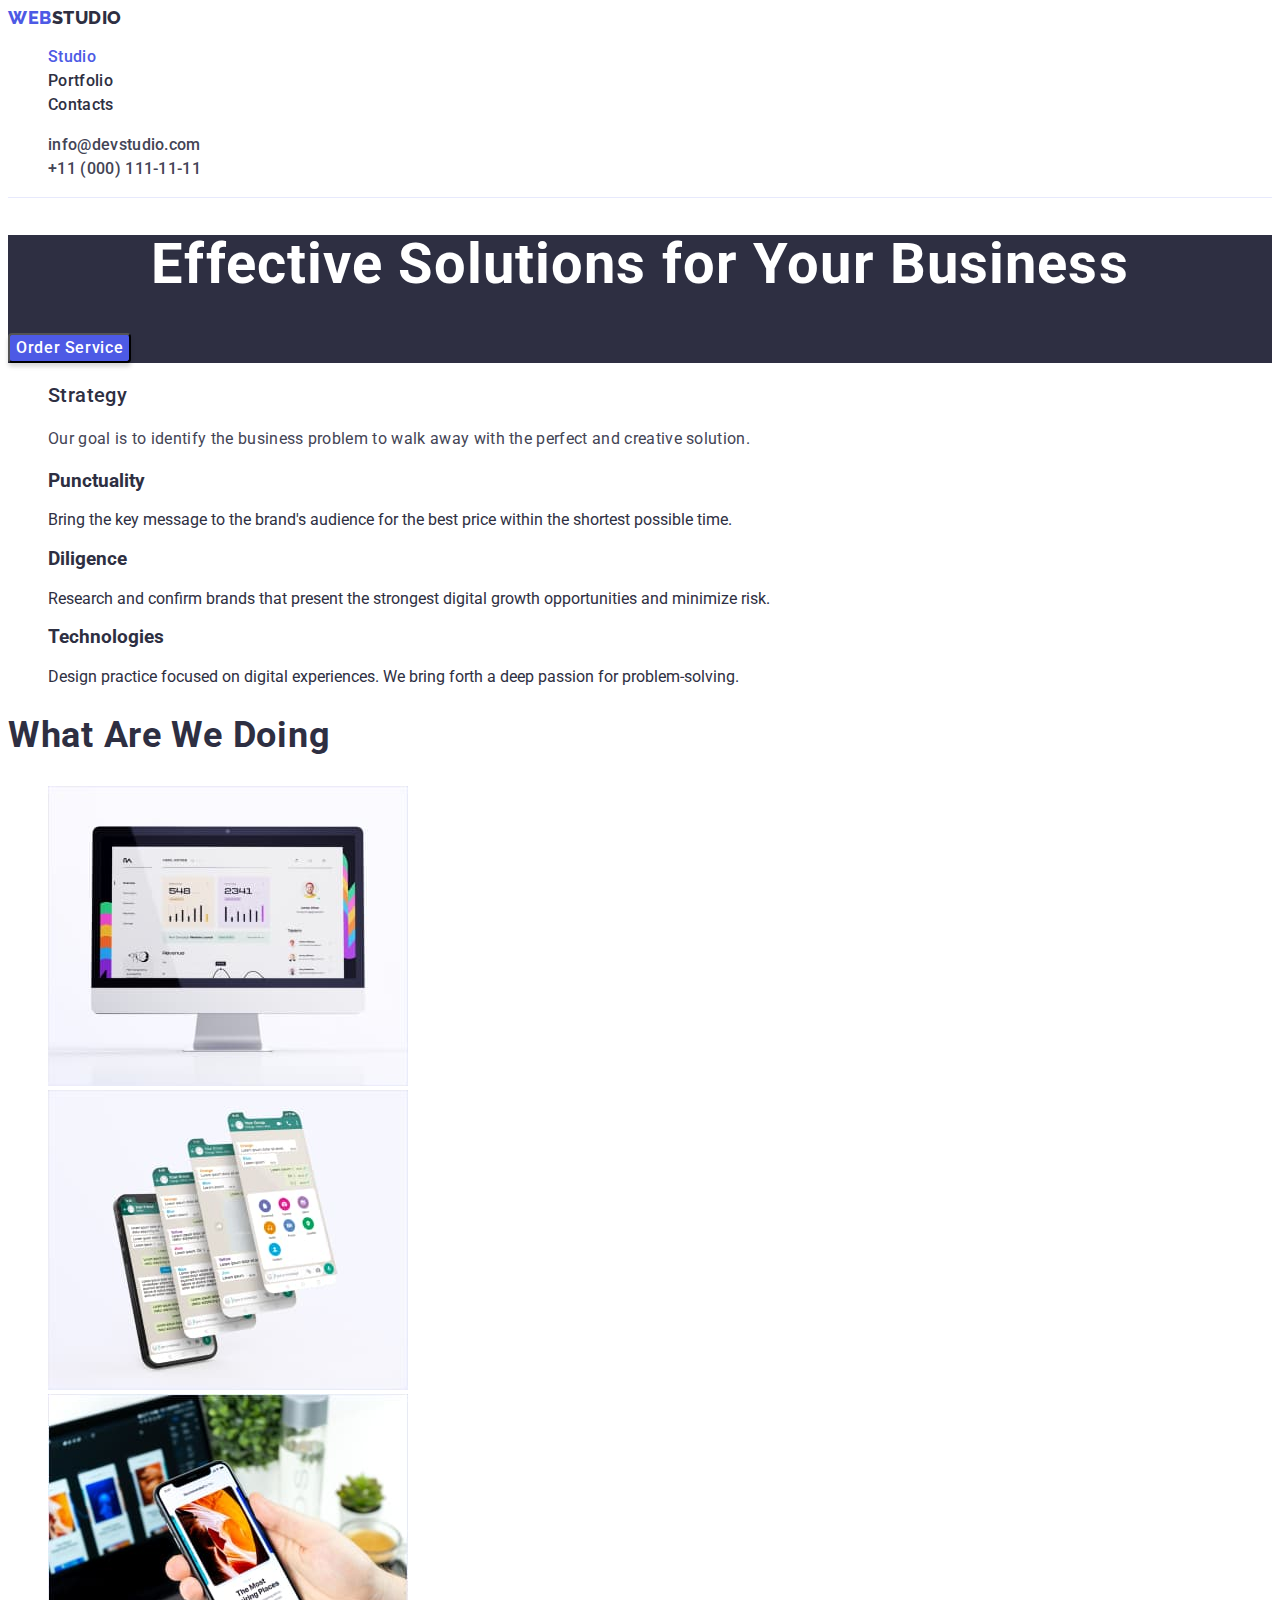
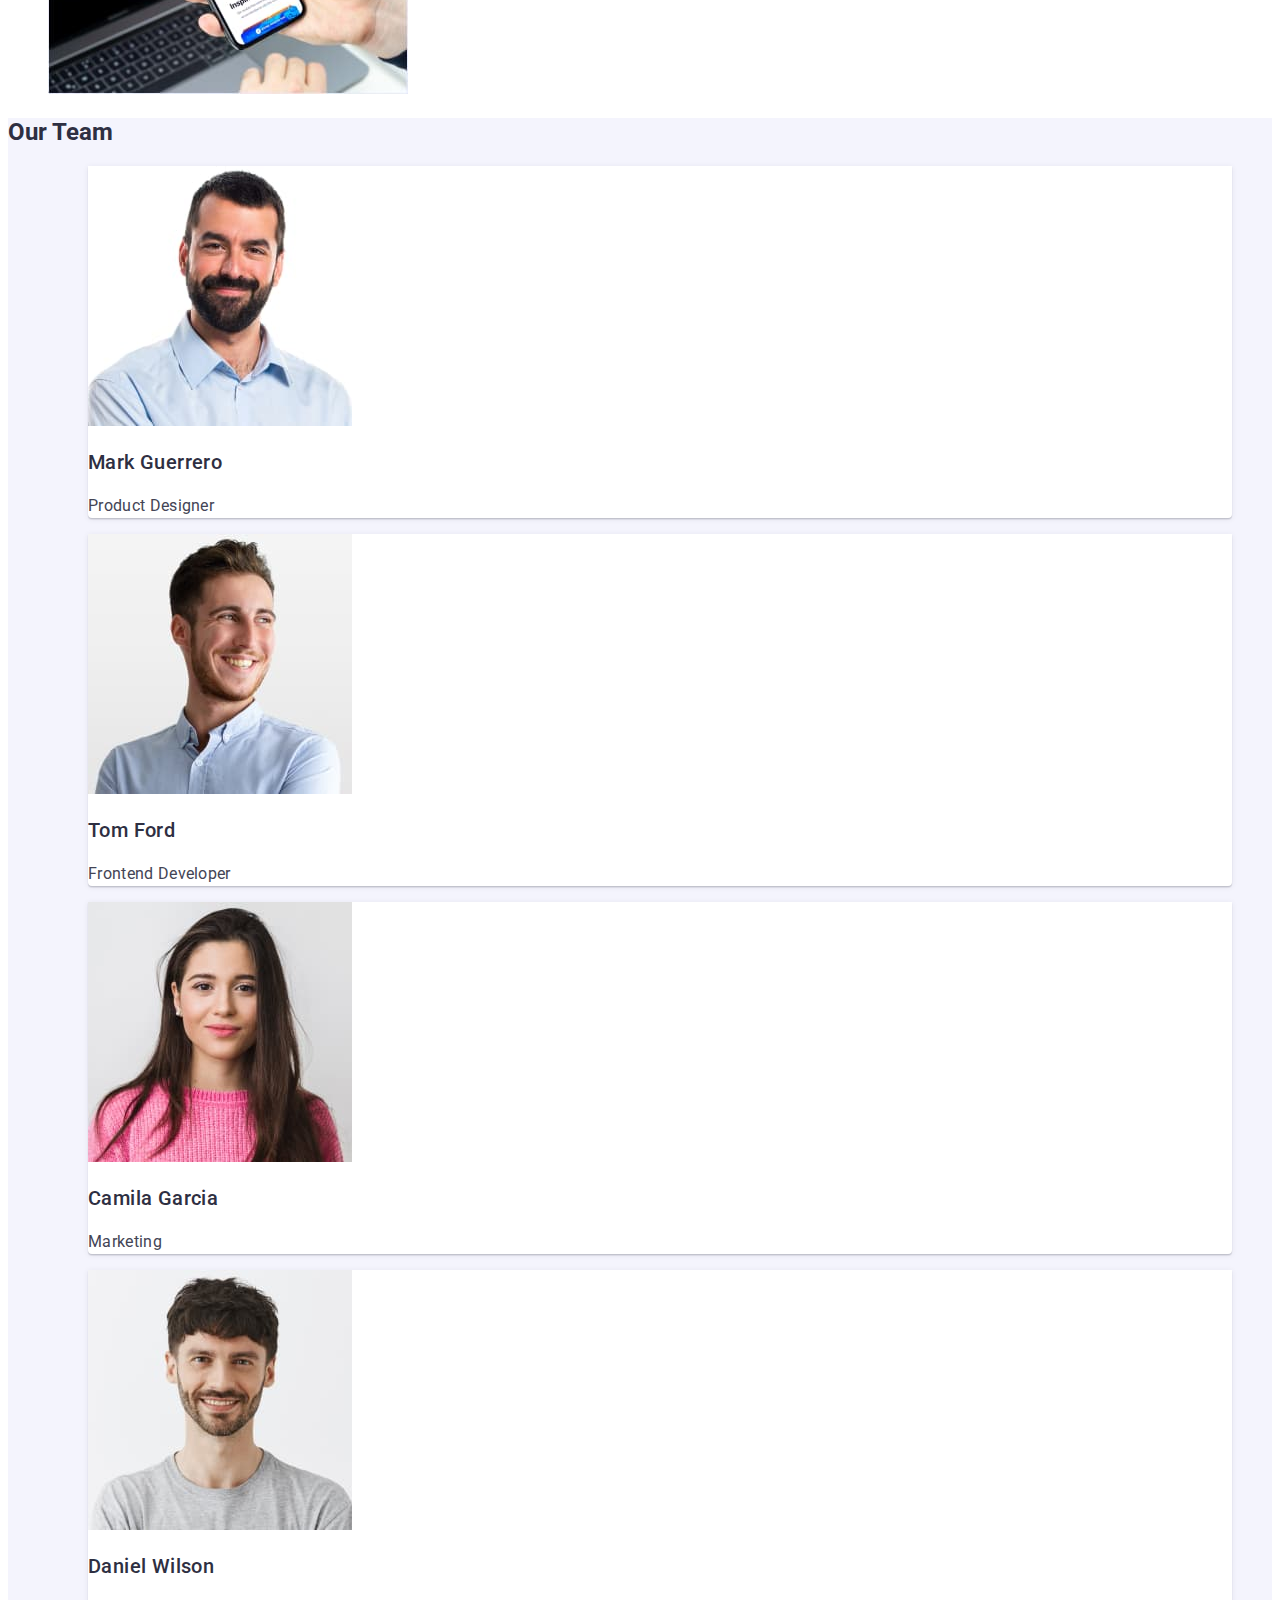
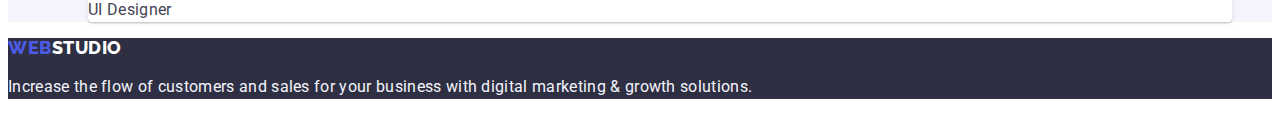
<file: index.html>
<!DOCTYPE html>
<html lang="en">
  <head>
    <meta charset="UTF-8" />
    <meta name="viewport" content="width=device-width, initial-scale=1.0" />
    <title>WebStudio</title>

    <link rel="stylesheet" href="css/style.css" />
    <link rel="preconnect" href="https://fonts.googleapis.com" />
    <link rel="preconnect" href="https://fonts.gstatic.com" crossorigin />
    <link
      href="https://fonts.googleapis.com/css2?family=Raleway:wght@800&family=Roboto:wght@400;500;700;900&display=swap"
      rel="stylesheet"
    />
  </head>
  <body>
    <header class="bg-header">
      <div class="logo">
        <a href="#" class="logo-header"
          ><span class="logo-web">Web</span>Studio</a
        >
      </div>
      <nav class="menu-nav">
        <menu>
          <li class="nav">
            <a class="links link-html" href="index.html">Studio</a>
          </li>
          <li class="nav">
            <a class="links" href="portfolio.html">Portfolio</a>
          </li>
          <li class="nav"><a class="links" href="#contacts">Contacts</a></li>
        </menu>
      </nav>
      <div>
        <ul class="contact-list">
          <li>
            <a class="links" href="mailto:info@devstudio.com"
              >info@devstudio.com</a
            >
          </li>
          <li>
            <a class="links" href="tel:+11(000)1111111">+11 (000) 111-11-11</a>
          </li>
        </ul>
      </div>
    </header>
    <main>
      <div class="title">
        <h1 class="title-1-studio">Effective Solutions for Your Business</h1>
        <button type="button" class="btn-order">Order Service</button>
      </div>
      <section class="section-1">
        <ul class="feature-list">
          <li>
            <h3 class="feature-title">Strategy</h3>
            <p class="feature-text">
              Our goal is to identify the business problem to walk away with the
              perfect and creative solution.
            </p>
          </li>
          <li>
            <h3 class="feature">Punctuality</h3>
            <p>
              Bring the key message to the brand's audience for the best price
              within the shortest possible time.
            </p>
          </li>
          <li>
            <h3 class="feature">Diligence</h3>
            <p>
              Research and confirm brands that present the strongest digital
              growth opportunities and minimize risk.
            </p>
          </li>
          <li>
            <h3 class="feature">Technologies</h3>
            <p>
              Design practice focused on digital experiences. We bring forth a
              deep passion for problem-solving.
            </p>
          </li>
        </ul>
      </section>
      <section class="section-2">
        <h2 class="section-2-title">What are we doing</h2>
        <ul>
          <li>
            <img
              src="image/what-are-we-doing/img-1.jpg"
              alt="page programming"
              width="360"
              height="300"
            />
          </li>
          <li>
            <img
              src="image/what-are-we-doing/img-2.jpg"
              alt="mobile applications"
              width="360"
              height="300"
            />
          </li>
          <li>
            <img
              src="image/what-are-we-doing/img-3.jpg"
              alt="computer graphics"
              width="360"
              height="300"
            />
          </li>
        </ul>
      </section>
      <section class="section-3">
        <h2>Our Team</h2>
        <ul>
          <li>
            <figure class="person-card">
              <img
                src="image/our-team/img-1.jpg"
                alt="Mark Guerrero.Product Designer"
                width="264"
                height="260"
              />
              <figcaption>
                <p class="person">Mark Guerrero</p>
                <p class="profession">Product Designer</p>
              </figcaption>
            </figure>
          </li>
          <li>
            <figure class="person-card">
              <img
                src="image/our-team/img-2.jpg"
                alt="Tom Ford.Frontend Developer"
                width="264"
                height="260"
              />
              <figcaption>
                <p class="person">Tom Ford</p>
                <p class="profession">Frontend Developer</p>
              </figcaption>
            </figure>
          </li>
          <li>
            <figure class="person-card">
              <img
                src="image/our-team/img-3.jpg"
                alt="Camila Garcia.Marketing"
                width="264"
                height="260"
              />
              <figcaption>
                <p class="person">Camila Garcia</p>
                <p class="profession">Marketing</p>
              </figcaption>
            </figure>
          </li>
          <li>
            <figure class="person-card">
              <img
                src="image/our-team/img-4.jpg"
                alt="Daniel Wilson.UI Designer"
                width="264"
                height="260"
              />
              <figcaption>
                <p class="person">Daniel Wilson</p>
                <p class="profession">UI Designer</p>
              </figcaption>
            </figure>
          </li>
        </ul>
      </section>
    </main>
    <footer class="bg-footer">
      <div>
        <a class="logo-web-footer" href="#"
          ><span class="logo-web">WEB</span>STUDIO</a
        >
        <p class="footer-text">
          Increase the flow of customers and sales for your business with
          digital marketing & growth solutions.
        </p>
      </div>
    </footer>
  </body>
</html>
</file>
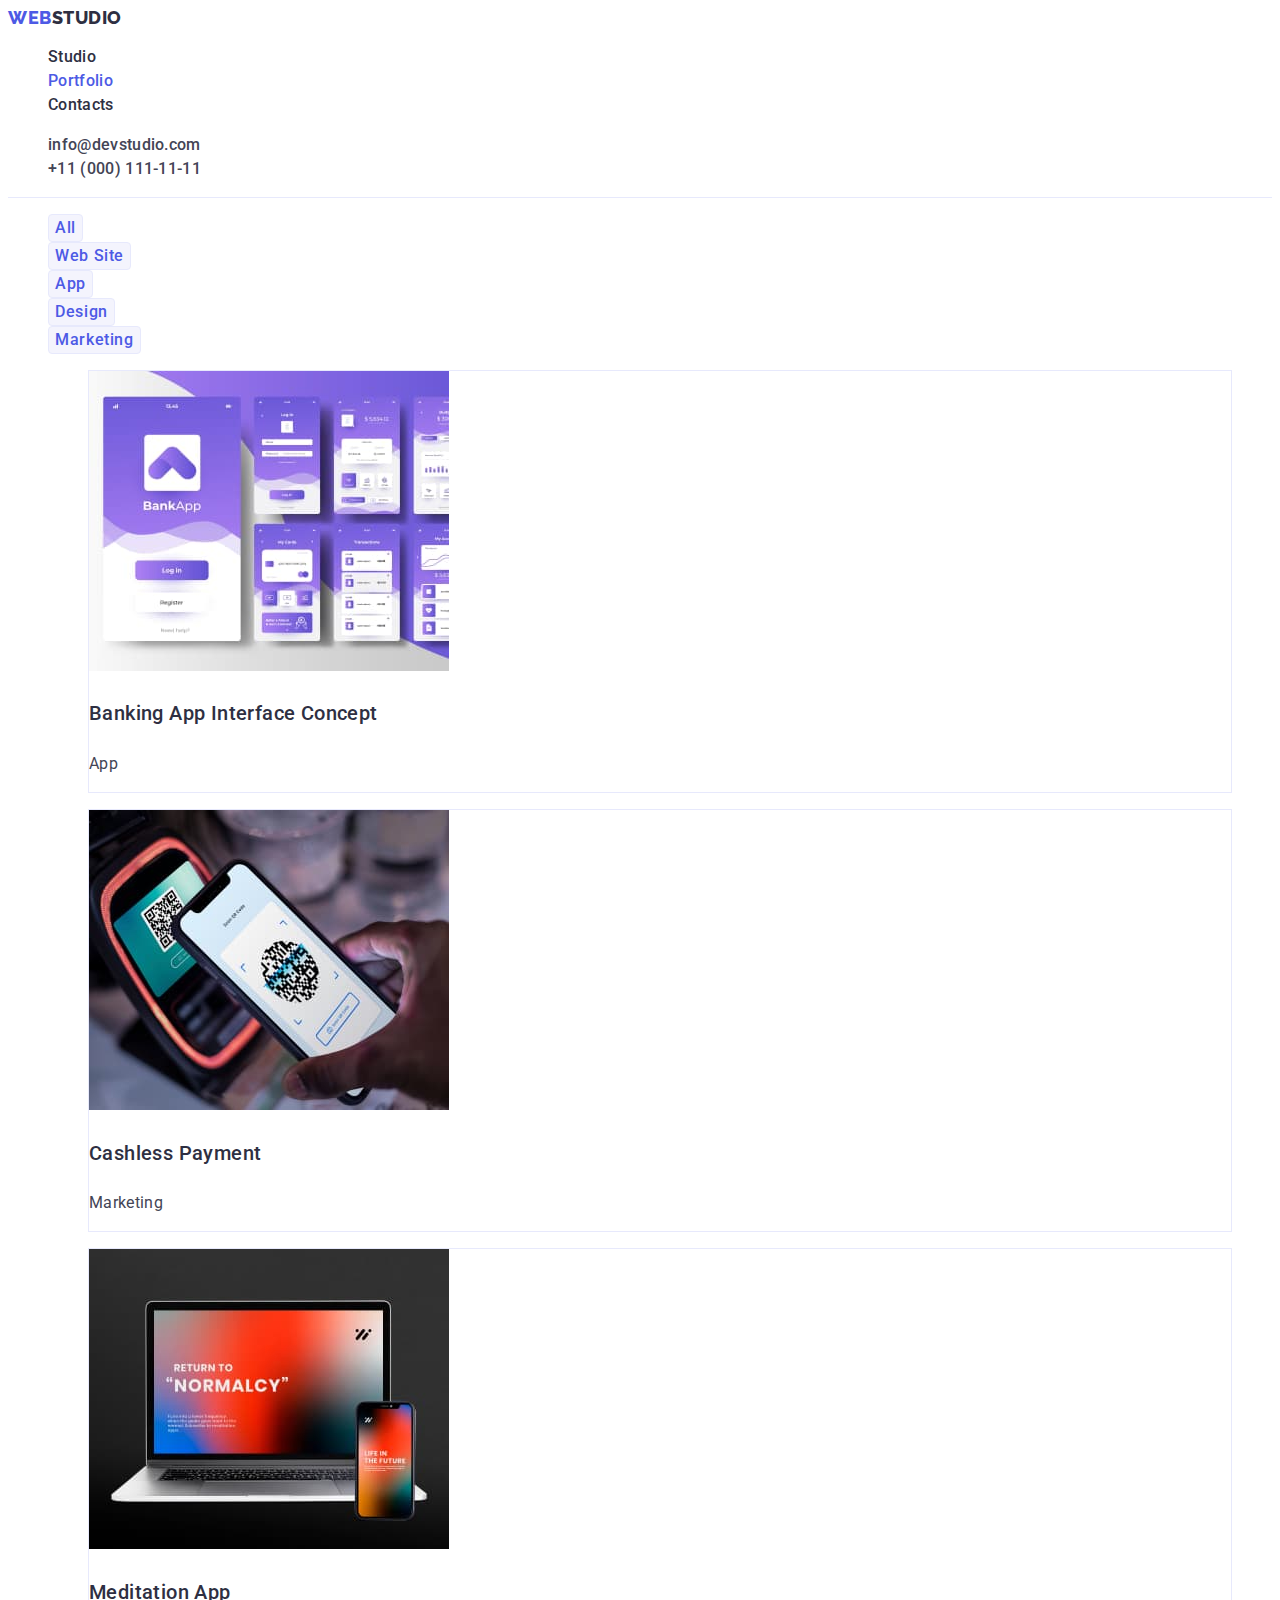
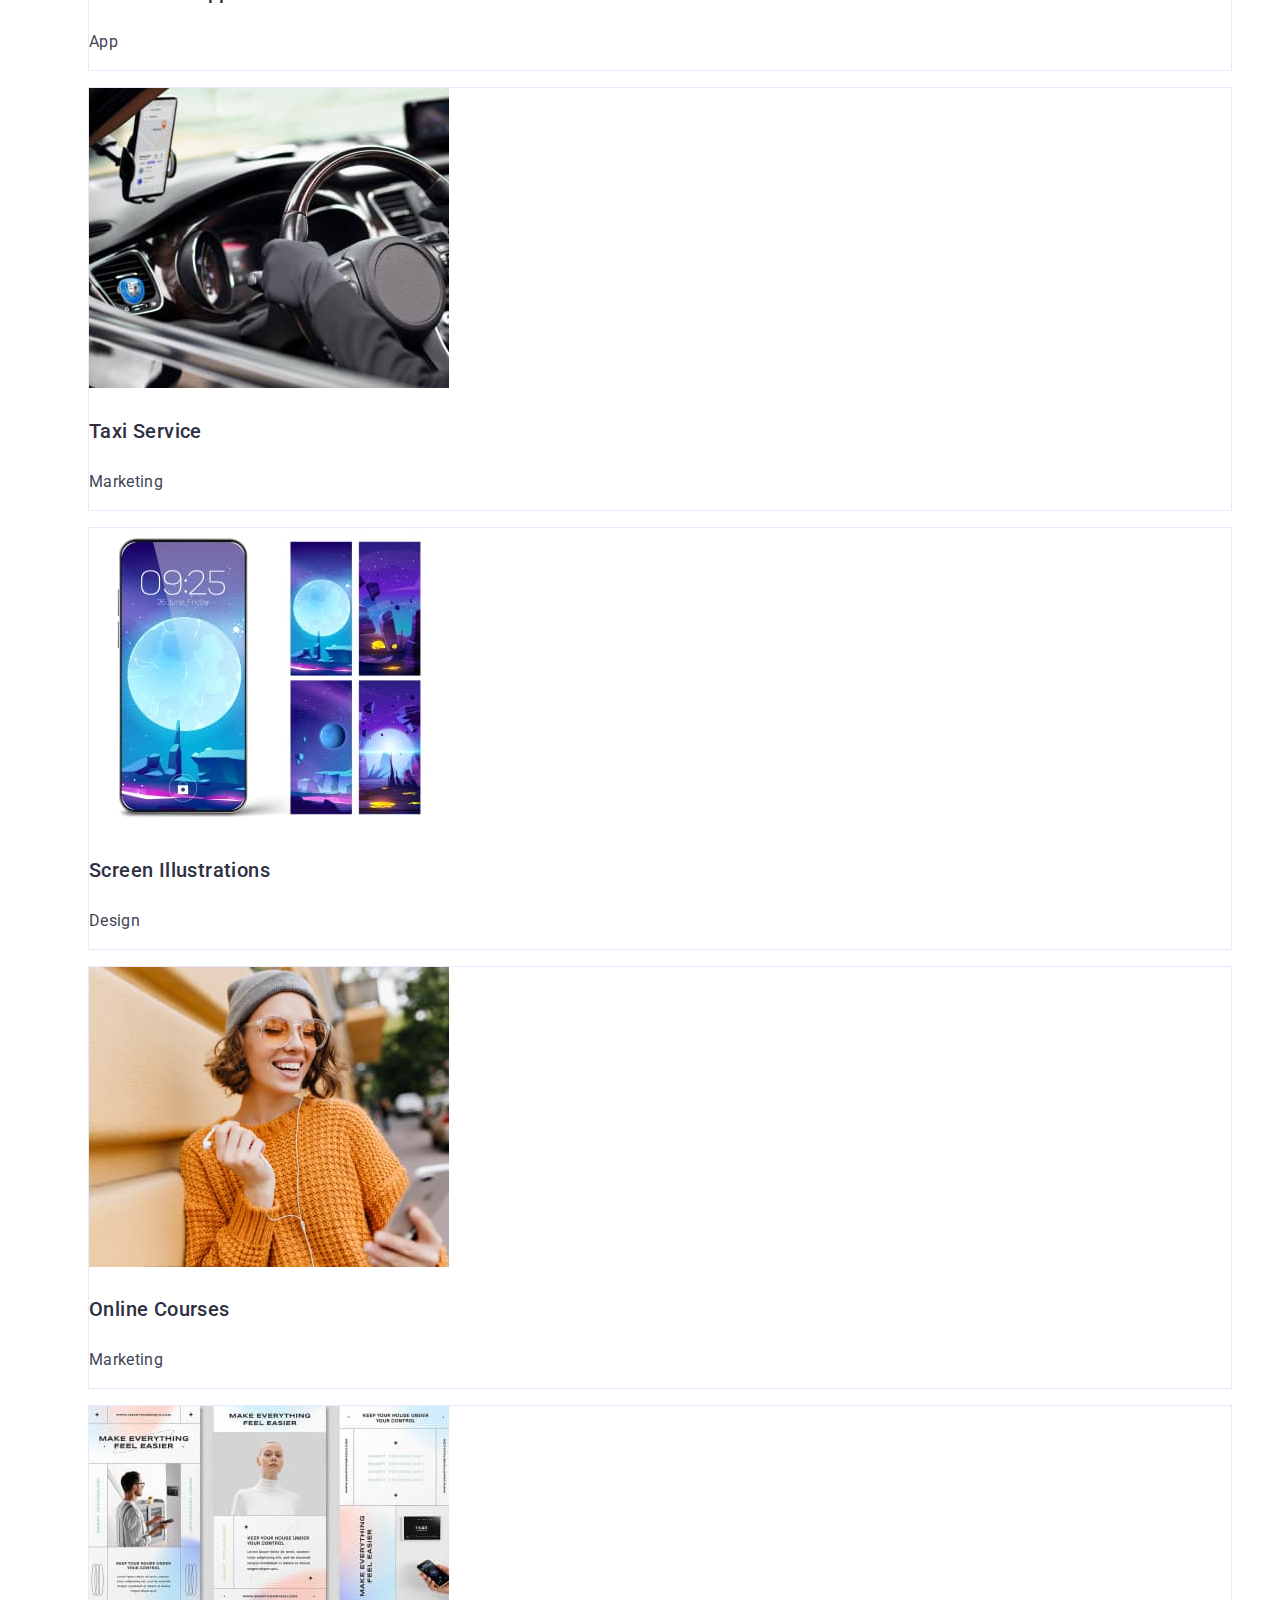
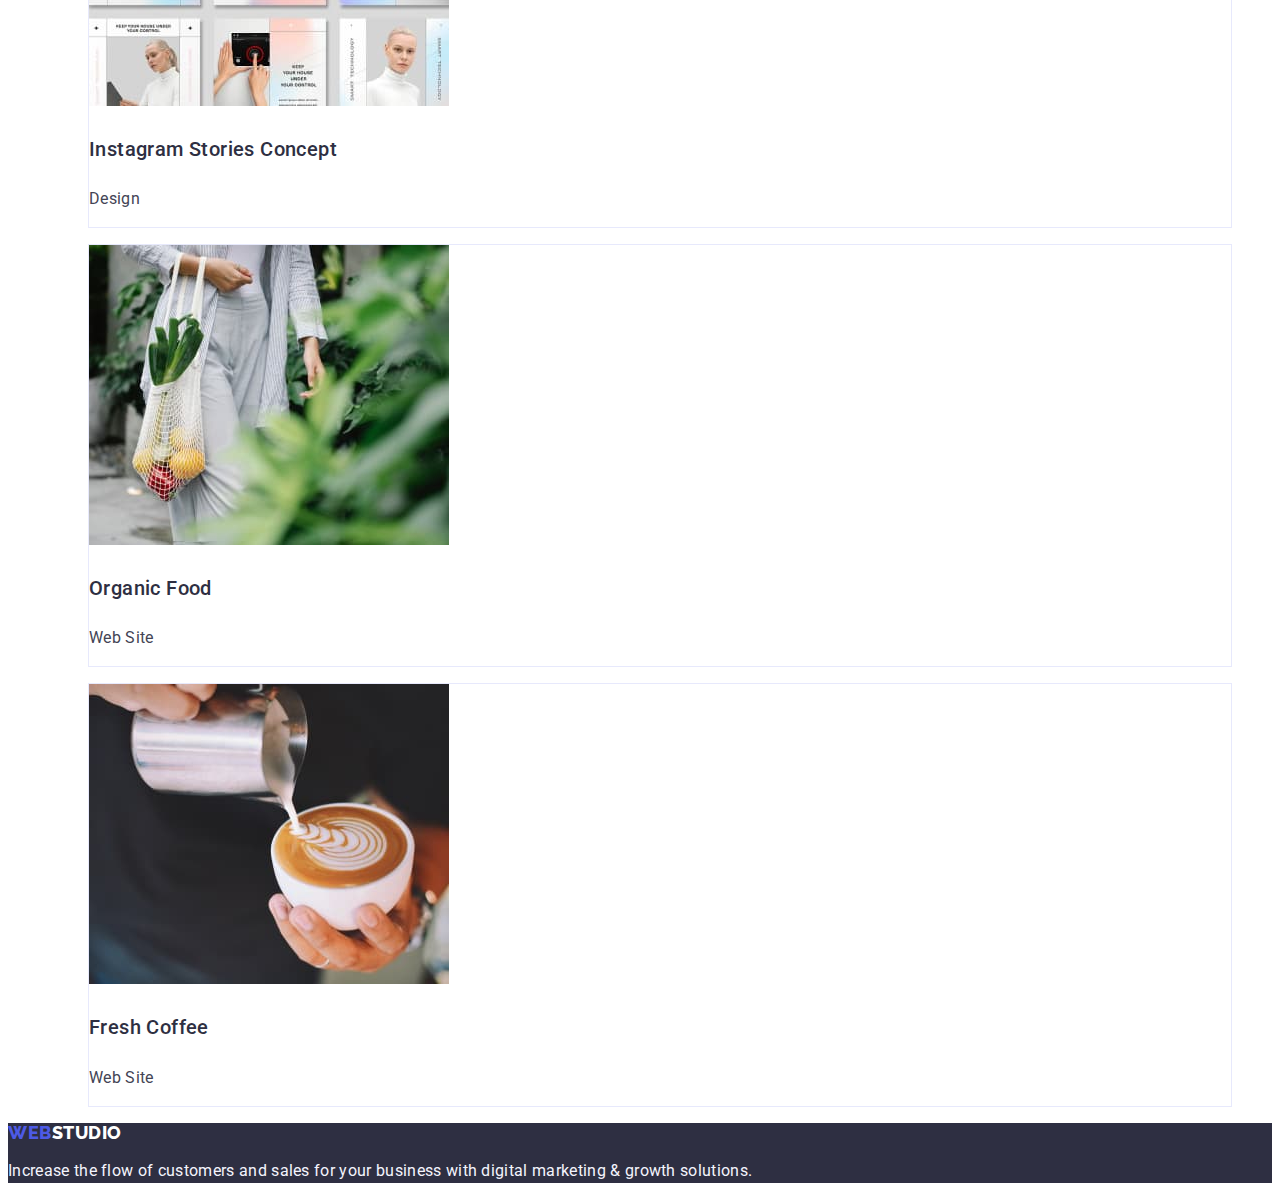
<file: portfolio.html>
<!DOCTYPE html>
<html lang="en">
  <head>
    <meta charset="UTF-8" />
    <meta name="viewport" content="width=device-width, initial-scale=1.0" />
    <title>Portfolio</title>
    <link rel="preconnect" href="https://fonts.googleapis.com" />
    <link rel="preconnect" href="https://fonts.gstatic.com" crossorigin />
    <link
      href="https://fonts.googleapis.com/css2?family=Raleway:wght@800&family=Roboto:wght@400;500;700;900&display=swap"
      rel="stylesheet"
    />
    <link rel="stylesheet" href="css/style.css" />
  </head>
  <body>
    <header class="bg-header">
      <div class="logo">
        <a href="#" class="logo-header"
          ><span class="logo-web">Web</span>Studio</a
        >
      </div>
      <nav class="menu-nav">
        <menu>
          <li class="nav">
            <a class="links link" href="index.html">Studio</a>
          </li>
          <li class="nav">
            <a class="links link-portfolio" href="portfolio.html">Portfolio</a>
          </li>
          <li class="nav">
            <a class="links link" href="#contacts">Contacts</a>
          </li>
        </menu>
      </nav>
      <div>
        <ul class="contact-list">
          <li>
            <a class="links" href="mailto:info@devstudio.com"
              >info@devstudio.com</a
            >
          </li>
          <li>
            <a class="links" href="tel:+11(000)1111111">+11 (000) 111-11-11</a>
          </li>
        </ul>
      </div>
    </header>
    <main>
      <div>
        <ul class="filter-btn">
          <li><button class="btn" type="button">All</button></li>
          <li><button class="btn" type="button">Web Site</button></li>
          <li><button class="btn" type="button">App</button></li>
          <li><button class="btn" type="button">Design</button></li>
          <li><button class="btn" type="button">Marketing</button></li>
        </ul>
        <ul>
          <li>
            <figure class="project-card">
              <img
                src="image/portfolio/img.1.jpg"
                alt="Banking App Interface Concept"
                width="360"
                height="300"
              />
              <figcaption>
                <h4 class="project">Banking App Interface Concept</h4>
                <p class="project-section">App</p>
              </figcaption>
            </figure>
          </li>
          <li>
            <figure class="project-card">
              <img
                src="image/portfolio/img.2.jpg"
                alt="Cashless Payment"
                width="360"
                height="300"
              />
              <figcaption>
                <h4 class="project">Cashless Payment</h4>
                <p class="project-section">Marketing</p>
              </figcaption>
            </figure>
          </li>
          <li>
            <figure class="project-card">
              <img
                src="image/portfolio/img.3.jpg"
                alt="Meditation App"
                width="360"
                height="300"
              />
              <figcaption>
                <h4 class="project">Meditation App</h4>
                <p class="project-section">App</p>
              </figcaption>
            </figure>
          </li>
          <li>
            <figure class="project-card">
              <img
                src="image/portfolio/img.4.jpg"
                alt="Taxi Service"
                width="360"
                height="300"
              />
              <figcaption>
                <h4 class="project">Taxi Service</h4>
                <p class="project-section">Marketing</p>
              </figcaption>
            </figure>
          </li>
          <li>
            <figure class="project-card">
              <img
                src="image/portfolio/img.5.jpg"
                alt="Screen Illustrations"
                width="360"
                height="300"
              />
              <figcaption>
                <h4 class="project">Screen Illustrations</h4>
                <p class="project-section">Design</p>
              </figcaption>
            </figure>
          </li>
          <li>
            <figure class="project-card">
              <img
                src="image/portfolio/img.6.jpg"
                alt="Online Courses"
                width="360"
                height="300"
              />
              <figcaption>
                <h4 class="project">Online Courses</h4>
                <p class="project-section">Marketing</p>
              </figcaption>
            </figure>
          </li>
          <li>
            <figure class="project-card">
              <img
                src="image/portfolio/img.7.jpg"
                alt="Instagram Stories Concept"
                width="360"
                height="300"
              />
              <figcaption>
                <h4 class="project">Instagram Stories Concept</h4>
                <p class="project-section">Design</p>
              </figcaption>
            </figure>
          </li>
          <li>
            <figure class="project-card">
              <img
                src="image/portfolio/img.8.jpg"
                alt="Organic Food"
                width="360"
                height="300"
              />
              <figcaption>
                <h4 class="project">Organic Food</h4>
                <p class="project-section">Web Site</p>
              </figcaption>
            </figure>
          </li>
          <li>
            <figure class="project-card">
              <img
                src="image/portfolio/img.9.jpg"
                alt="Fresh Coffee"
                width="360"
                height="300"
              />
              <figcaption>
                <h4 class="project">Fresh Coffee</h4>
                <p class="project-section">Web Site</p>
              </figcaption>
            </figure>
          </li>
        </ul>
      </div>
    </main>
    <footer>
      <div class="bg-footer">
        <a class="logo-web-footer" href="#"
          ><span class="logo-web">WEB</span>STUDIO</a
        >
        <p class="footer-text">
          Increase the flow of customers and sales for your business with
          digital marketing & growth solutions.
        </p>
      </div>
    </footer>
  </body>
</html>
</file>
<file: css/style.css>
:root {
  --brand-color: #2e2f42;
  --white: #fff;
  --cornflower: #e7e9fc;
  --iris: #4d5ae5;
  --slate: #434455;
  --cloud: #f4f4fd;
  --ocean: #404bbf;
}

body {
  font-family: "Roboto", "Raleway", sans-serif;
  color: #2e2f42;
}
menu,
ul {
  list-style-type: none;
}

/*header styles*/
.bg-header {
  background-color: var(--white);
  border-bottom: 1px solid var(--cornflower);
}

.logo-header {
  text-decoration: inherit;
  color: var(--brand-color);
  font-family: "Raleway";
  font-size: 18px;
  font-style: normal;
  font-weight: 800;
  line-height: 1.16;
  letter-spacing: 0.54px;
  text-transform: uppercase;
}
.logo-header:hover {
  color: none;
}
.logo-web {
  color: var(--iris);
}
.links {
  text-decoration: inherit;
  font-family: "Roboto";
  font-size: 16px;
  font-style: normal;
  font-weight: 500;
  line-height: 1.5;
  letter-spacing: 0.32px;
  color: inherit;
}
.link-html,
.link-portfolio {
  color: var(--iris);
}
.links:hover,
.links:focus {
  color: var(--iris);
}
.contact-list {
  color: var(--slate);
}
/*main styles*/
.title {
  background: var(--brand-color);
}
.title-1-studio {
  color: var(--white);
  font-family: "Roboto";
  font-size: 56px;
  font-style: normal;
  font-weight: 700;
  line-height: 1.07;
  letter-spacing: 1.12px;
  text-align: center;
}
.btn-order {
  color: var(--white);
  font-family: "Roboto";
  font-size: 16px;
  font-style: normal;
  font-weight: 500;
  line-height: 1.5;
  letter-spacing: 0.64px;
  border-radius: 4px;
  background-color: var(--iris);
  box-shadow: 0px 4px 4px 0px rgba(0, 0, 0, 0.15);
  cursor: pointer;
}
.feature-list {
  background-color: var(--white);
}
.feature-title {
  color: var(--navyblue);
  font-family: "Roboto";
  font-size: 20px;
  font-style: normal;
  font-weight: 500;
  line-height: 1.2;
  letter-spacing: 0.4px;
}
.feature-text {
  color: var(--slate);
  font-family: "Roboto";
  font-size: 16px;
  font-style: normal;
  font-weight: 400;
  line-height: 1.5;
  letter-spacing: 0.32px;
}
.section-2-title {
  color: var(--brand-color);
  font-family: "Roboto";
  font-size: 36px;
  font-style: normal;
  font-weight: 700;
  line-height: 1.11;
  letter-spacing: 0.72px;
  text-transform: capitalize;
}
.section-3 {
  background-color: var(--cloud);
}
.person-card {
  border-radius: 0px 0px 4px 4px;
  background-color: var(--white);
  box-shadow: 0px 2px 1px 0px rgba(46, 47, 66, 0.08),
    0px 1px 1px 0px rgba(46, 47, 66, 0.16),
    0px 1px 6px 0px rgba(46, 47, 66, 0.08);
}
.person {
  color: var(--brand-color);
  font-family: "Roboto";
  font-size: 20px;
  font-style: normal;
  font-weight: 500;
  line-height: 1.2;
  letter-spacing: 0.4px;
}
.profession {
  color: var(--slate);
  font-family: "Roboto";
  font-size: 16px;
  font-style: normal;
  font-weight: 400;
  line-height: 1.5;
  letter-spacing: 0.32px;
}
/*footer styles*/
.bg-footer {
  background-color: var(--brand-color);
}
.logo-web-footer {
  color: var(--white);
  font-family: "Raleway";
  font-size: 18px;
  font-style: normal;
  font-weight: 800;
  line-height: 1.16;
  letter-spacing: 0.54px;
  text-transform: uppercase;
  text-decoration: none;
}
.footer-text {
  color: var(--cloud);
  font-family: Roboto;
  font-size: 16px;
  font-style: normal;
  font-weight: 400;
  line-height: 1.5;
  letter-spacing: 0.32px;
}
/*portfolio styles-main*/
.btn {
  color: var(--iris);
  text-align: center;
  font-family: "Roboto";
  font-size: 16px;
  font-style: normal;
  font-weight: 500;
  line-height: 1.5;
  letter-spacing: 0.64px;
  border-radius: 4px;
  border: 1px solid var(--cornflower);
  background-color: var(--cloud);
  cursor: pointer;
}
.btn:hover,
.btn:focus {
  color: var(--white);
  background-color: var(--ocean);
}
.project {
  color: var(--brand-color);
  font-family: "Roboto";
  font-size: 20px;
  font-style: normal;
  font-weight: 500;
  line-height: 1.2;
  letter-spacing: 0.4px;
}
.project-section {
  color: var(--slate);
  font-family: "Roboto";
  font-size: 16px;
  font-style: normal;
  font-weight: 400;
  line-height: 24px; /* 150% */
  letter-spacing: 0.32px;
}
.project-card {
  border: 1px solid var(--cornflower);
  background: var(--white);
}
</file>
